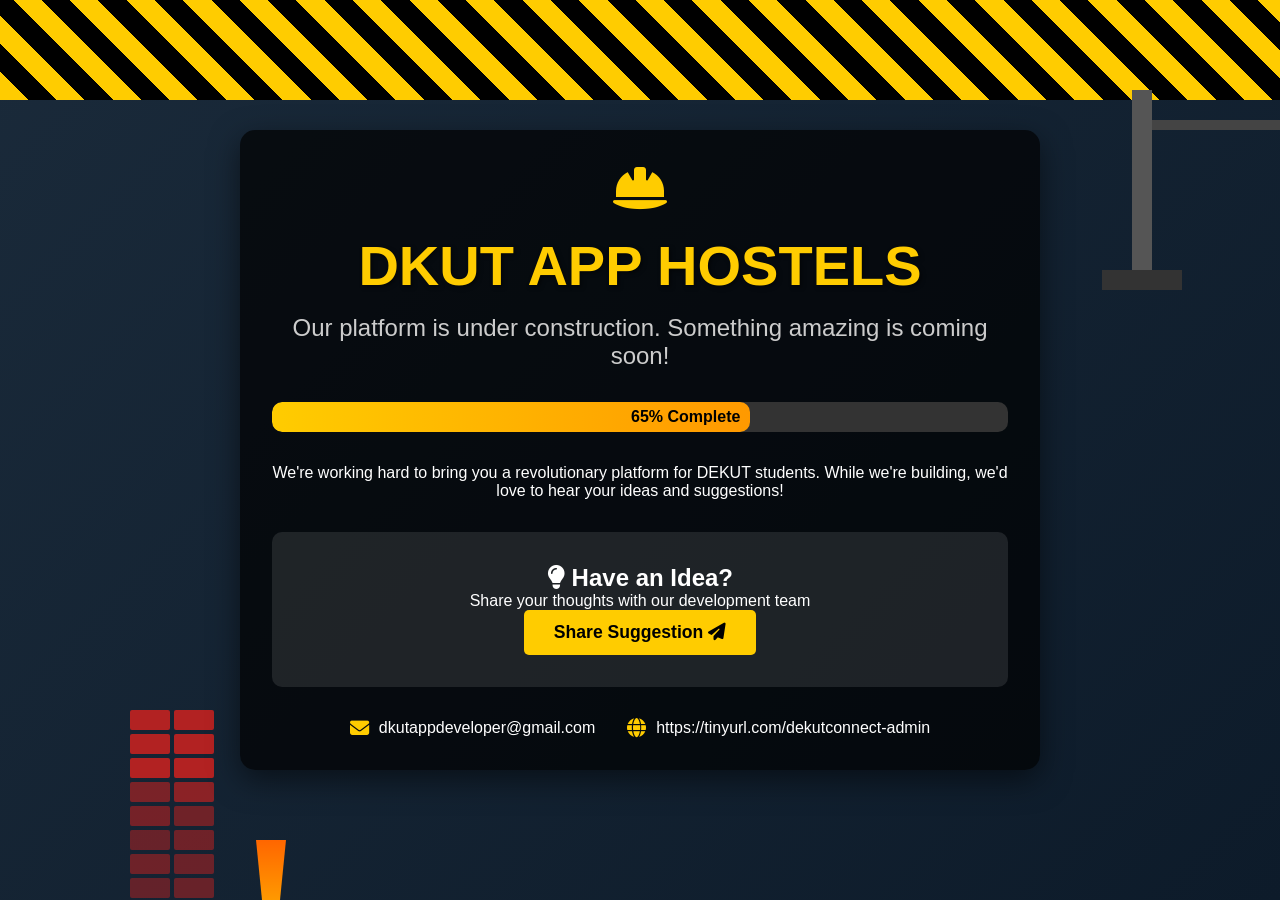
<file: hostels.html>
<!DOCTYPE html>
<html lang="en">
<head>
    <meta charset="UTF-8">
    <meta name="viewport" content="width=device-width, initial-scale=1.0">
    <title>DEKUT hostels - Under Construction</title>
    <link rel="stylesheet" href="https://cdnjs.cloudflare.com/ajax/libs/font-awesome/6.4.0/css/all.min.css">
    <style>
        * {
            margin: 0;
            padding: 0;
            box-sizing: border-box;
            font-family: 'Segoe UI', Tahoma, Geneva, Verdana, sans-serif;
        }

        body {
            background: linear-gradient(135deg, #1a2a3a, #0d1b2a);
            color: #fff;
            min-height: 100vh;
            overflow-x: hidden;
            position: relative;
        }

        .container {
            max-width: 1200px;
            margin: 0 auto;
            padding: 2rem;
            position: relative;
            z-index: 2;
        }

        /* Construction Elements */
        .construction-container {
            position: relative;
            min-height: 100vh;
            display: flex;
            flex-direction: column;
            justify-content: center;
            align-items: center;
        }

        .construction-barrier {
            width: 100%;
            height: 100px;
            background: repeating-linear-gradient(
                45deg,
                #ffcc00,
                #ffcc00 20px,
                #000 20px,
                #000 40px
            );
            position: absolute;
            top: 0;
            left: 0;
            z-index: 1;
        }

        .crane {
            position: absolute;
            right: 10%;
            top: 10%;
            z-index: 1;
            animation: craneMove 15s infinite alternate;
        }

        .crane-tower {
            width: 20px;
            height: 200px;
            background: #555;
            position: relative;
        }

        .crane-base {
            width: 80px;
            height: 20px;
            background: #333;
            position: absolute;
            bottom: 0;
            left: -30px;
        }

        .crane-arm {
            width: 150px;
            height: 10px;
            background: #444;
            position: absolute;
            top: 30px;
            right: -150px;
            transform-origin: left;
            animation: craneArm 10s infinite alternate;
        }

        .crane-hook {
            width: 10px;
            height: 50px;
            background: #222;
            position: absolute;
            right: -5px;
            bottom: -50px;
            animation: craneHook 8s infinite;
        }

        .cone {
            width: 30px;
            height: 60px;
            background: linear-gradient(to bottom, #ff6600, #ff9900);
            position: absolute;
            bottom: 0;
            left: 20%;
            clip-path: polygon(0 0, 100% 0, 80% 100%, 20% 100%);
            animation: coneBlink 2s infinite;
        }

        .brick-pile {
            position: absolute;
            bottom: 0;
            left: 10%;
            display: flex;
            flex-wrap: wrap;
            width: 100px;
            z-index: 1;
        }

        .brick {
            width: 40px;
            height: 20px;
            background: #b22222;
            margin: 2px;
            border-radius: 2px;
        }

        /* Content Styling */
        .content {
            text-align: center;
            max-width: 800px;
            margin: 0 auto;
            padding: 2rem;
            background: rgba(0, 0, 0, 0.7);
            border-radius: 15px;
            box-shadow: 0 10px 30px rgba(0, 0, 0, 0.5);
            position: relative;
            z-index: 3;
        }

        .logo {
            font-size: 3rem;
            color: #ffcc00;
            margin-bottom: 1rem;
        }

        h1 {
            font-size: 3.5rem;
            margin-bottom: 1rem;
            color: #ffcc00;
            text-shadow: 2px 2px 4px rgba(0, 0, 0, 0.5);
        }

        .tagline {
            font-size: 1.5rem;
            margin-bottom: 2rem;
            color: #ccc;
        }

        .progress-container {
            width: 100%;
            background: #333;
            border-radius: 10px;
            margin: 2rem 0;
            overflow: hidden;
            height: 30px;
        }

        .progress-bar {
            height: 100%;
            background: linear-gradient(90deg, #ffcc00, #ff9900);
            width: 65%;
            border-radius: 10px;
            display: flex;
            align-items: center;
            justify-content: flex-end;
            padding-right: 10px;
            color: #000;
            font-weight: bold;
            animation: progressPulse 3s infinite;
        }

        .contact-form {
            background: rgba(255, 255, 255, 0.1);
            padding: 2rem;
            border-radius: 10px;
            margin-top: 2rem;
        }

        .form-group {
            margin-bottom: 1.5rem;
            text-align: left;
        }

        label {
            display: block;
            margin-bottom: 0.5rem;
            color: #ffcc00;
        }

        input, textarea {
            width: 100%;
            padding: 12px;
            border: none;
            border-radius: 5px;
            background: rgba(255, 255, 255, 0.9);
            font-size: 1rem;
        }

        button {
            background: #ffcc00;
            color: #000;
            border: none;
            padding: 12px 30px;
            font-size: 1.1rem;
            border-radius: 5px;
            cursor: pointer;
            font-weight: bold;
            transition: all 0.3s ease;
        }

        button:hover {
            background: #ff9900;
            transform: translateY(-3px);
            box-shadow: 0 5px 15px rgba(255, 204, 0, 0.4);
        }

        .contact-info {
            margin-top: 2rem;
            display: flex;
            justify-content: center;
            gap: 2rem;
            flex-wrap: wrap;
        }

        .contact-item {
            display: flex;
            align-items: center;
            gap: 10px;
        }

        .contact-item i {
            color: #ffcc00;
            font-size: 1.2rem;
        }

        /* Animations */
        @keyframes craneMove {
            0% { transform: translateX(0); }
            100% { transform: translateX(-50px); }
        }

        @keyframes craneArm {
            0% { transform: rotate(-10deg); }
            100% { transform: rotate(10deg); }
        }

        @keyframes craneHook {
            0%, 100% { transform: translateY(0); }
            50% { transform: translateY(20px); }
        }

        @keyframes coneBlink {
            0%, 100% { opacity: 1; }
            50% { opacity: 0.7; }
        }

        @keyframes progressPulse {
            0%, 100% { box-shadow: 0 0 5px rgba(255, 204, 0, 0.5); }
            50% { box-shadow: 0 0 20px rgba(255, 204, 0, 0.8); }
        }

        /* Responsive Design */
        @media (max-width: 768px) {
            h1 {
                font-size: 2.5rem;
            }
            
            .tagline {
                font-size: 1.2rem;
            }
            
            .crane {
                display: none;
            }
            
            .contact-info {
                flex-direction: column;
                gap: 1rem;
            }
        }
    </style>
</head>
<body>
    <div class="construction-container">
        <div class="construction-barrier"></div>
        
        <div class="crane">
            <div class="crane-tower">
                <div class="crane-base"></div>
                <div class="crane-arm">
                    <div class="crane-hook"></div>
                </div>
            </div>
        </div>
        
        <div class="cone"></div>
        
        <div class="brick-pile">
            <div class="brick"></div>
            <div class="brick"></div>
            <div class="brick"></div>
            <div class="brick"></div>
            <div class="brick"></div>
            <div class="brick"></div>
        </div>
        
        <div class="container">
            <div class="content">
                <div class="logo">
                    <i class="fas fa-hard-hat"></i>
                </div>
                <h1>DKUT APP HOSTELS</h1>
                <p class="tagline">Our platform is under construction. Something amazing is coming soon!</p>
                
                <div class="progress-container">
                    <div class="progress-bar">65% Complete</div>
                </div>
                
                <p>We're working hard to bring you a revolutionary platform for DEKUT students. While we're building, we'd love to hear your ideas and suggestions!</p>
                
                <div class="contact-form">
                    <h2><i class="fas fa-lightbulb"></i> Have an Idea?</h2>
                    <p>Share your thoughts with our development team</p>
                
<button onclick="window.open('https://tinyurl.com/dekutconnect-admin', '_blank')">
  Share Suggestion <i class="fas fa-paper-plane"></i>
</button>

                </div>
                
                <div class="contact-info">
                    <div class="contact-item">
                        <i class="fas fa-envelope"></i>
                        <span>dkutappdeveloper@gmail.com</span>
                    </div>
                    <div class="contact-item">
                        <i class="fas fa-globe"></i>
                        <span>https://tinyurl.com/dekutconnect-admin</span>
                    </div>
                </div>
            </div>
        </div>
    </div>

    <script>
        
        // Add some dynamic elements to the construction site
        document.addEventListener('DOMContentLoaded', function() {
            // Add more bricks dynamically
            const brickPile = document.querySelector('.brick-pile');
            for (let i = 0; i < 10; i++) {
                const brick = document.createElement('div');
                brick.className = 'brick';
                brick.style.opacity = Math.random() * 0.5 + 0.5;
                brickPile.appendChild(brick);
            }
            
            // Add a pulsing effect to the logo
            const logo = document.querySelector('.logo');
            setInterval(() => {
                logo.style.transform = 'scale(1.1)';
                setTimeout(() => {
                    logo.style.transform = 'scale(1)';
                }, 500);
            }, 2000);
        });
    </script>
</body>
</html>
</file>
